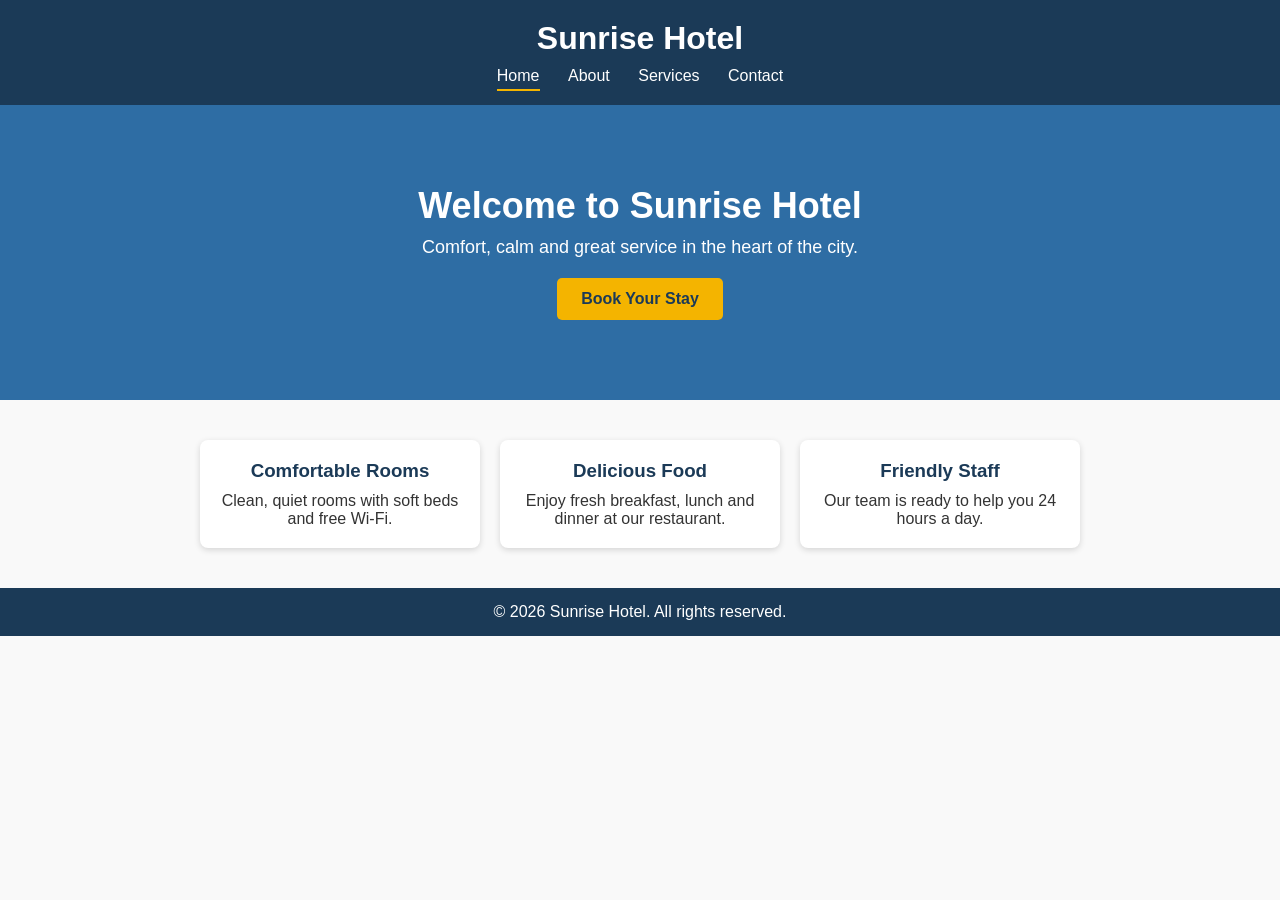
<file: index.html>
<!DOCTYPE html>
<html lang="en">
<head>
  <meta charset="UTF-8">
  <meta name="viewport" content="width=device-width, initial-scale=1.0">
  <title>Sunrise Hotel - Home</title>
  <link rel="stylesheet" href="style.css">
</head>
<body>

  <header>
    <h1>Sunrise Hotel</h1>
    <nav>
      <a href="index.html" class="active">Home</a>
      <a href="about.html">About</a>
      <a href="services.html">Services</a>
      <a href="contact.html">Contact</a>
    </nav>
  </header>

  <section class="hero">
    <h2>Welcome to Sunrise Hotel</h2>
    <p>Comfort, calm and great service in the heart of the city.</p>
    <a href="contact.html" class="button">Book Your Stay</a>
  </section>

  <section class="highlights">
    <div class="card">
      <h3>Comfortable Rooms</h3>
      <p>Clean, quiet rooms with soft beds and free Wi-Fi.</p>
    </div>
    <div class="card">
      <h3>Delicious Food</h3>
      <p>Enjoy fresh breakfast, lunch and dinner at our restaurant.</p>
    </div>
    <div class="card">
      <h3>Friendly Staff</h3>
      <p>Our team is ready to help you 24 hours a day.</p>
    </div>
  </section>

  <footer>
    <p>&copy; 2026 Sunrise Hotel. All rights reserved.</p>
  </footer>

</body>
</html>
</file>
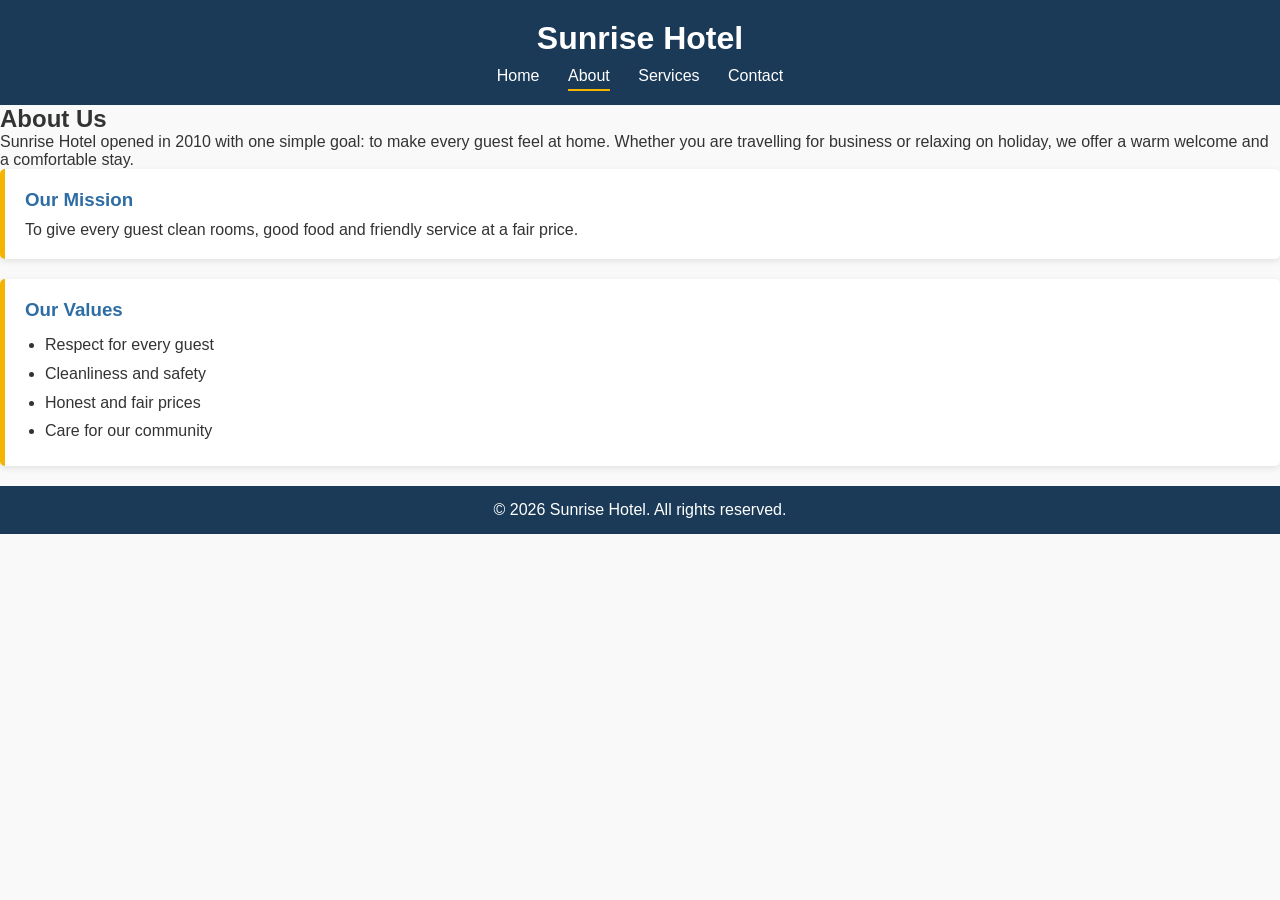
<file: about.html>
<!DOCTYPE html>
<html lang="en">
<head>
  <meta charset="UTF-8">
  <meta name="viewport" content="width=device-width, initial-scale=1.0">
  <title>Sunrise Hotel - About</title>
  <link rel="stylesheet" href="style.css">
</head>
<body>

  <header>
    <h1>Sunrise Hotel</h1>
    <nav>
      <a href="index.html">Home</a>
      <a href="about.html" class="active">About</a>
      <a href="services.html">Services</a>
      <a href="contact.html">Contact</a>
    </nav>
  </header>

  <main>
    <h2>About Us</h2>

    <p>
      Sunrise Hotel opened in 2010 with one simple goal: to make every guest
      feel at home. Whether you are travelling for business or relaxing on
      holiday, we offer a warm welcome and a comfortable stay.
    </p>

    <div class="info-box">
      <h3>Our Mission</h3>
      <p>To give every guest clean rooms, good food and friendly service at a fair price.</p>
    </div>

    <div class="info-box">
      <h3>Our Values</h3>
      <ul>
        <li>Respect for every guest</li>
        <li>Cleanliness and safety</li>
        <li>Honest and fair prices</li>
        <li>Care for our community</li>
      </ul>
    </div>
  </main>

  <footer>
    <p>&copy; 2026 Sunrise Hotel. All rights reserved.</p>
  </footer>

</body>
</html>
</file>
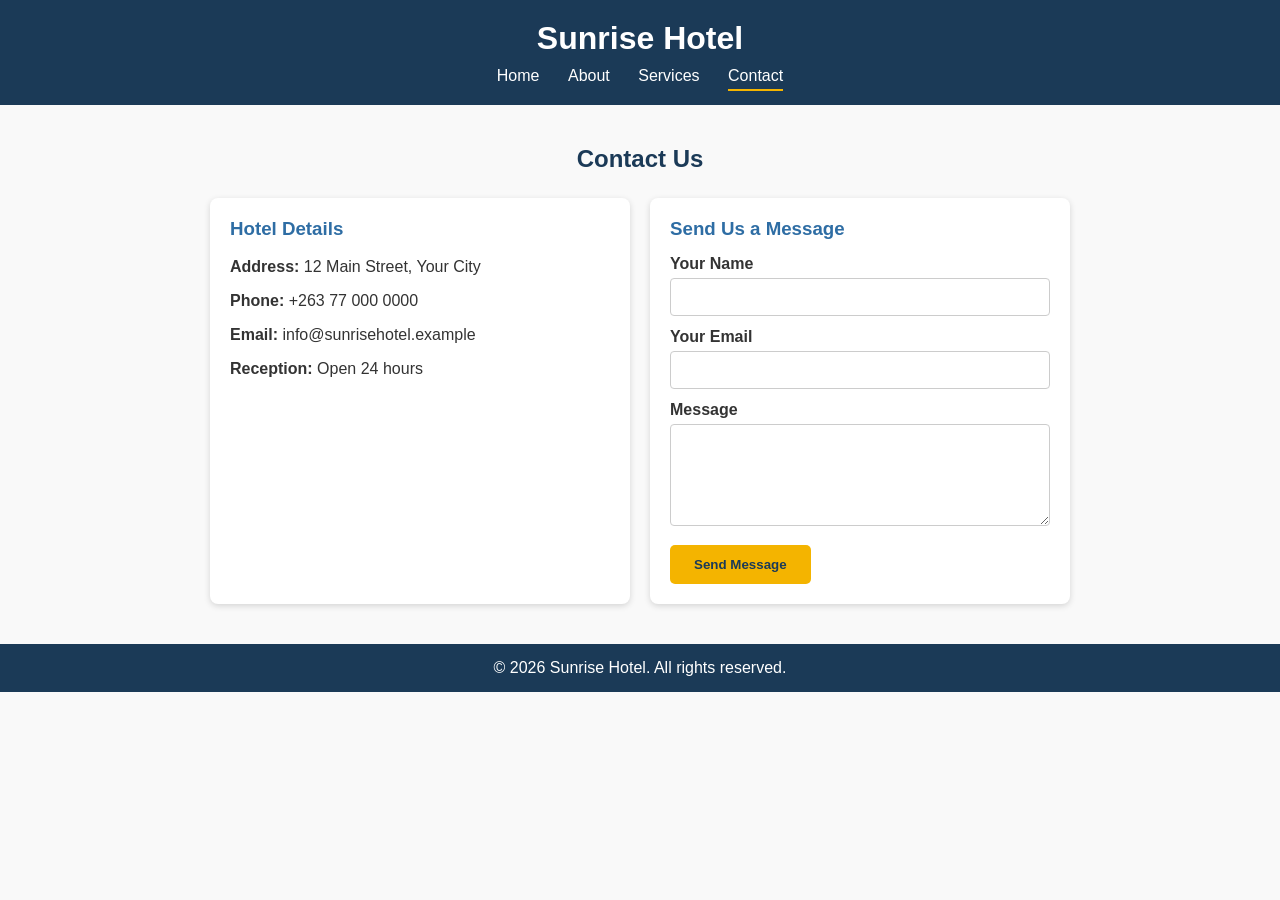
<file: contact.html>
<!DOCTYPE html>
<html lang="en">
<head>
  <meta charset="UTF-8">
  <meta name="viewport" content="width=device-width, initial-scale=1.0">
  <title>Sunrise Hotel - Contact</title>
  <link rel="stylesheet" href="style.css">
</head>
<body>

  <header>
    <h1>Sunrise Hotel</h1>
    <nav>
      <a href="index.html">Home</a>
      <a href="about.html">About</a>
      <a href="services.html">Services</a>
      <a href="contact.html" class="active">Contact</a>
    </nav>
  </header>

  <main class="contact-main">
    <h2>Contact Us</h2>

    <div class="contact-wrapper">

      <div class="details">
        <h3>Hotel Details</h3>
        <p><strong>Address:</strong> 12 Main Street, Your City</p>
        <p><strong>Phone:</strong> +263 77 000 0000</p>
        <p><strong>Email:</strong> info@sunrisehotel.example</p>
        <p><strong>Reception:</strong> Open 24 hours</p>
      </div>

      <form class="contact-form" action="#" method="post">
        <h3>Send Us a Message</h3>

        <label for="name">Your Name</label>
        <input type="text" id="name" name="name" required>

        <label for="email">Your Email</label>
        <input type="email" id="email" name="email" required>

        <label for="message">Message</label>
        <textarea id="message" name="message" rows="5" required></textarea>

        <button type="submit">Send Message</button>
      </form>

    </div>
  </main>

  <footer>
    <p>&copy; 2026 Sunrise Hotel. All rights reserved.</p>
  </footer>

</body>
</html>
</file>
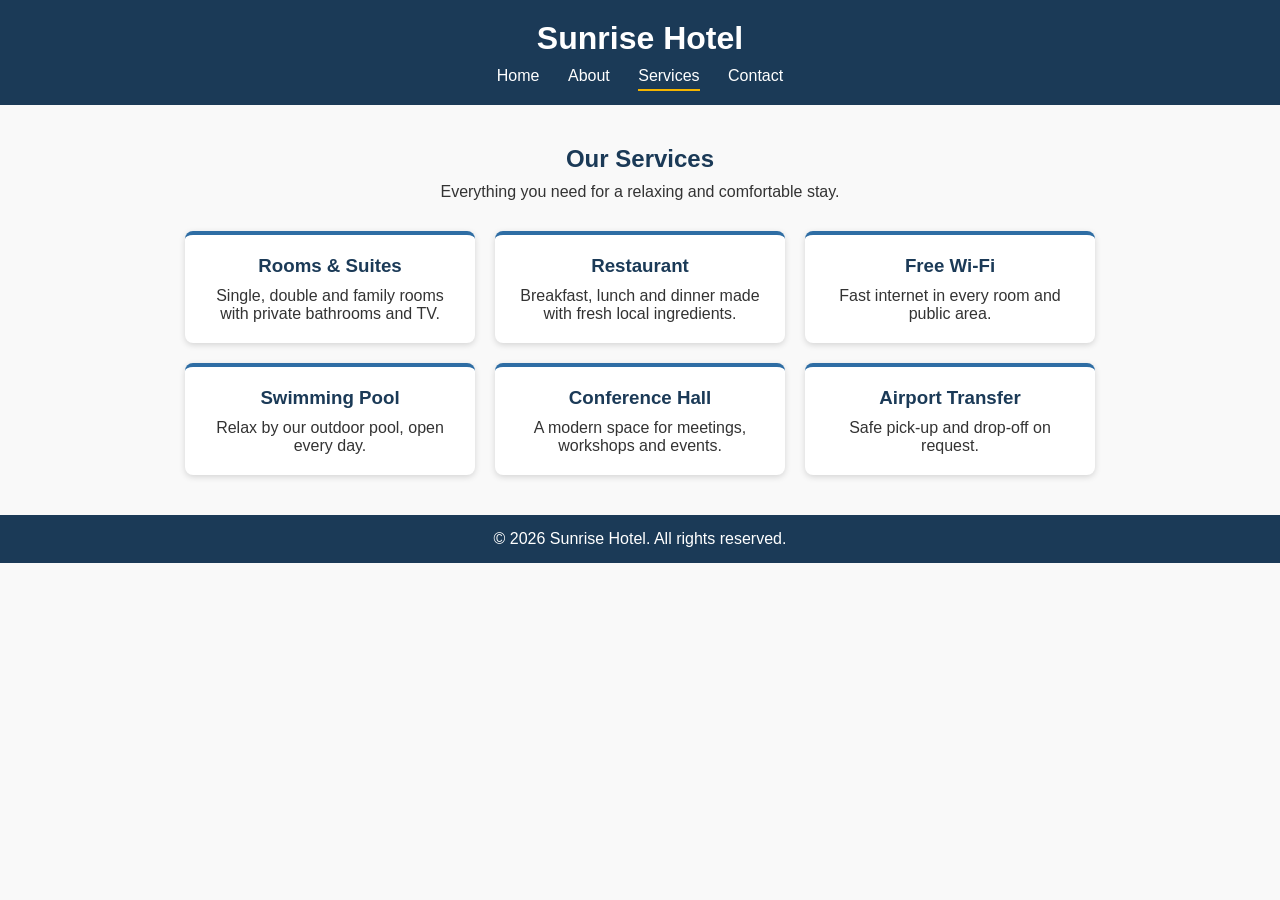
<file: services-1.html>
<!DOCTYPE html>
<html lang="en">
<head>
  <meta charset="UTF-8">
  <meta name="viewport" content="width=device-width, initial-scale=1.0">
  <title>Sunrise Hotel - Services</title>
  <link rel="stylesheet" href="style.css"> 
</head>
<body>

  <header>
    <h1>Sunrise Hotel</h1>
    <nav>
      <a href="index.html">Home</a>
      <a href="about.html">About</a>
      <a href="services.html" class="active">Services</a>
      <a href="contact.html">Contact</a>
    </nav>
  </header>

  <main class="services-main">
    <h2>Our Services</h2>
    <p class="intro">Everything you need for a relaxing and comfortable stay.</p>

    <div class="service-list">
      <div class="service">
        <h3>Rooms &amp; Suites</h3>
        <p>Single, double and family rooms with private bathrooms and TV.</p>
      </div>
      <div class="service">
        <h3>Restaurant</h3>
        <p>Breakfast, lunch and dinner made with fresh local ingredients.</p>
      </div>
      <div class="service">
        <h3>Free Wi-Fi</h3>
        <p>Fast internet in every room and public area.</p>
      </div>
      <div class="service">
        <h3>Swimming Pool</h3>
        <p>Relax by our outdoor pool, open every day.</p>
      </div>
      <div class="service">
        <h3>Conference Hall</h3>
        <p>A modern space for meetings, workshops and events.</p>
      </div>
      <div class="service">
        <h3>Airport Transfer</h3>
        <p>Safe pick-up and drop-off on request.</p>
      </div>
    </div>
  </main>

  <footer>
    <p>&copy; 2026 Sunrise Hotel. All rights reserved.</p>
  </footer>

</body>
</html>
</file>
<file: style.css>
/* ==========================================================
   style.css - one stylesheet for the whole Sunrise Hotel site
   Used by: index.html, about.html, services.html, contact.html
   ========================================================== */


/* ===== 1. SHARED STYLES (used on every page) ===== */

* {
  margin: 0;
  padding: 0;
  box-sizing: border-box;
}

body {
  font-family: Arial, sans-serif;
  color: #333;
  background-color: #f9f9f9;
}

/* Header and navigation */
header {
  background-color: #1b3a57;
  color: white;
  padding: 20px;
  text-align: center;
}

nav {
  margin-top: 10px;
}

nav a {
  color: white;
  text-decoration: none;
  margin: 0 12px;
  padding: 5px 0;
}

nav a:hover,
nav a.active {
  border-bottom: 2px solid #f4b400;
}

/* Footer */
footer {
  background-color: #1b3a57;
  color: white;
  text-align: center;
  padding: 15px;
}


/* ===== 2. HOME PAGE (index.html) ===== */

/* Big banner at the top of the page */
.hero {
  background-color: #2e6da4;
  color: white;
  text-align: center;
  padding: 80px 20px;
}

.hero h2 {
  font-size: 36px;
  margin-bottom: 10px;
}

.hero p {
  font-size: 18px;
  margin-bottom: 20px;
}

.button {
  display: inline-block;
  background-color: #f4b400;
  color: #1b3a57;
  padding: 12px 24px;
  text-decoration: none;
  font-weight: bold;
  border-radius: 5px;
}

.button:hover {
  background-color: #d99f00;
}

/* Three info cards */
.highlights {
  display: flex;
  flex-wrap: wrap;
  justify-content: center;
  gap: 20px;
  padding: 40px 20px;
}

.card {
  background-color: white;
  width: 280px;
  padding: 20px;
  border-radius: 8px;
  box-shadow: 0 2px 6px rgba(0, 0, 0, 0.15);
  text-align: center;
}

.card h3 {
  color: #1b3a57;
  margin-bottom: 10px;
}


/* ===== 3. ABOUT PAGE (about.html) ===== */

.about-main {
  max-width: 800px;
  margin: 40px auto;
  padding: 0 20px;
}

.about-main h2 {
  color: #1b3a57;
  margin-bottom: 15px;
}

.about-main p {
  line-height: 1.6;
  margin-bottom: 20px;
}

.info-box {
  background-color: white;
  border-left: 5px solid #f4b400;
  padding: 20px;
  margin-bottom: 20px;
  border-radius: 5px;
  box-shadow: 0 2px 6px rgba(0, 0, 0, 0.1);
}

.info-box h3 {
  color: #2e6da4;
  margin-bottom: 10px;
}

.info-box ul {
  margin-left: 20px;
  line-height: 1.8;
}


/* ===== 4. SERVICES PAGE (services.html) ===== */

.services-main {
  max-width: 1000px;
  margin: 40px auto;
  padding: 0 20px;
  text-align: center;
}

.services-main h2 {
  color: #1b3a57;
  margin-bottom: 10px;
}

.intro {
  margin-bottom: 30px;
}

/* Grid of service boxes */
.service-list {
  display: flex;
  flex-wrap: wrap;
  justify-content: center;
  gap: 20px;
}

.service {
  background-color: white;
  width: 290px;
  padding: 20px;
  border-top: 4px solid #2e6da4;
  border-radius: 8px;
  box-shadow: 0 2px 6px rgba(0, 0, 0, 0.15);
}

.service:hover {
  border-top-color: #f4b400;
}

.service h3 {
  color: #1b3a57;
  margin-bottom: 10px;
}


/* ===== 5. CONTACT PAGE (contact.html) ===== */

.contact-main {
  max-width: 900px;
  margin: 40px auto;
  padding: 0 20px;
}

.contact-main h2 {
  color: #1b3a57;
  text-align: center;
  margin-bottom: 25px;
}

.contact-wrapper {
  display: flex;
  flex-wrap: wrap;
  gap: 20px;
}

.details,
.contact-form {
  flex: 1;
  min-width: 280px;
  background-color: white;
  padding: 20px;
  border-radius: 8px;
  box-shadow: 0 2px 6px rgba(0, 0, 0, 0.15);
}

.details h3,
.contact-form h3 {
  color: #2e6da4;
  margin-bottom: 15px;
}

.details p {
  margin-bottom: 10px;
  line-height: 1.5;
}

/* Form */
.contact-form label {
  display: block;
  margin-top: 12px;
  margin-bottom: 5px;
  font-weight: bold;
}

.contact-form input,
.contact-form textarea {
  width: 100%;
  padding: 10px;
  border: 1px solid #ccc;
  border-radius: 4px;
  font-size: 14px;
}

.contact-form input:focus,
.contact-form textarea:focus {
  outline: none;
  border-color: #2e6da4;
}

.contact-form button {
  margin-top: 15px;
  background-color: #f4b400;
  color: #1b3a57;
  border: none;
  padding: 12px 24px;
  font-weight: bold;
  border-radius: 5px;
  cursor: pointer;
}

.contact-form button:hover {
  background-color: #d99f00;
}
</file>
